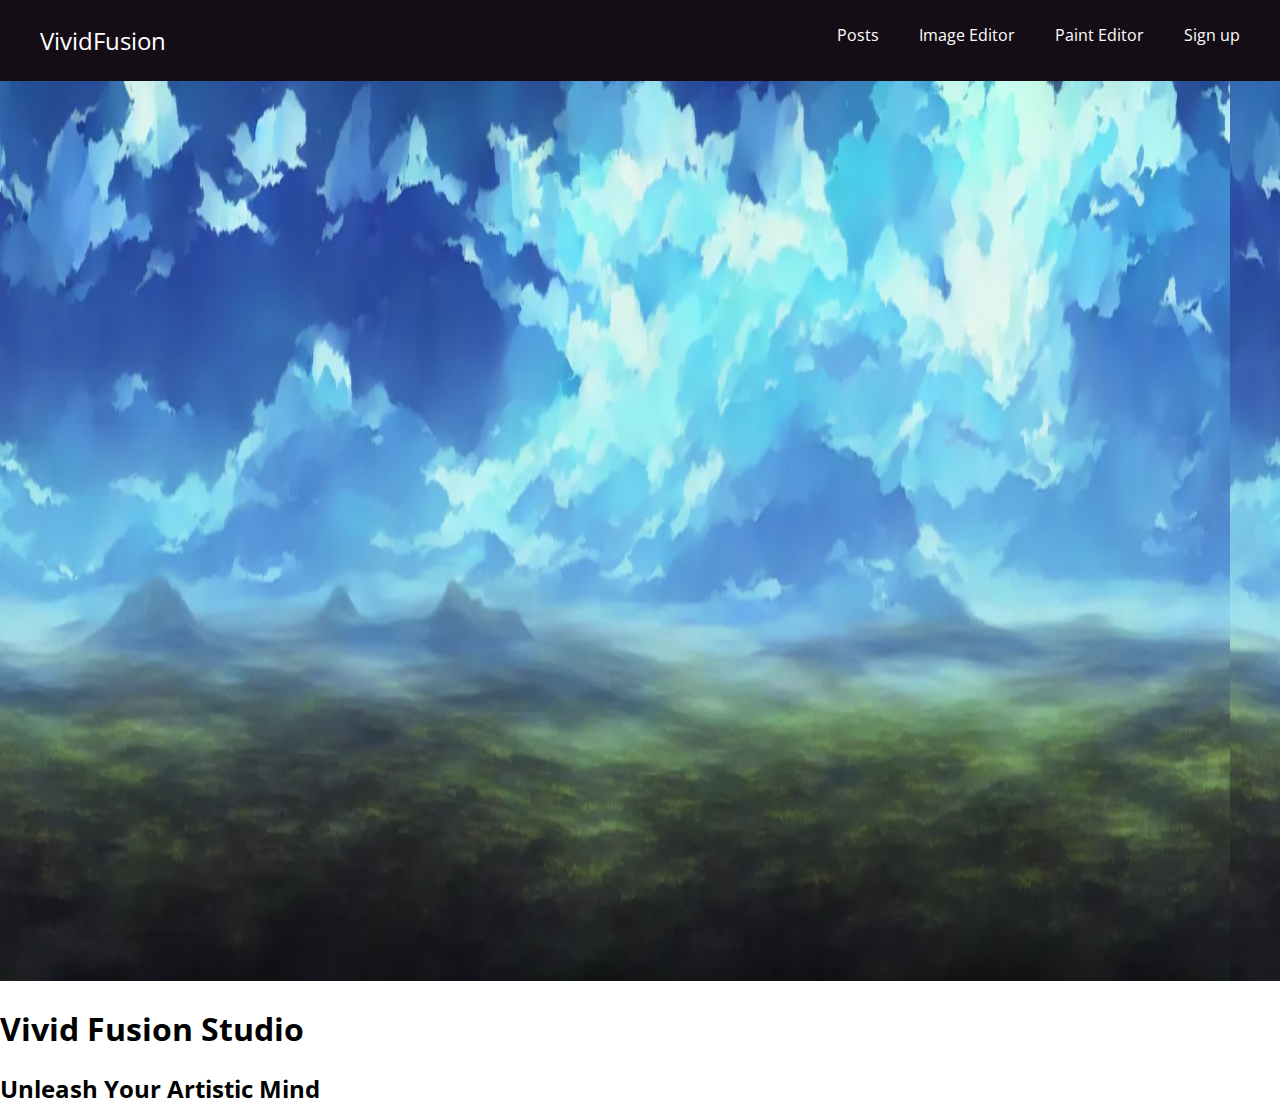
<file: index.html>
<!DOCTYPE html>
<html lang="en">

<head>
    <meta charset="UTF-8">
    <meta name="viewport" content="width=device-width, initial-scale=1.0">
    <meta http-equiv="X-UA-Compatible" content="ie=edge">
    <title>VividFusion</title>
    <link rel="stylesheet" href="style/font.css">
    <link rel="stylesheet" href="style/index.css">
    <link rel="stylesheet" href="style/navbar.css">
</head>

<body>
    <nav class="navbar">
        <div class="navbar-brand">
            <a href="index.html">VividFusion</a>
        </div>
        <div class="navbar-links" id="NavbarLink">
            <a href="board.html">Posts</a>
            <a href="editor.html">Image Editor</a>
            <a href="Painter.html">Paint Editor</a>
            <a href="login.html" id="SignupNavbar">Sign up</a>
        </div>
    </nav>

    <div id="profileMenu">
        <div id="profileMenuRoleBanner" class="creatorRole">Missing</div>
        <img id="profileMenuPFP" src="assets/img/DefaultPFP.png">
        <span id="profileMenuUsername">Debug</span>
        <span id="profileMenuUserID">@default</span>
        <span id="profileMenuName">John Doe</span>
        <div id="profileMenuChangeMenu">
            <span>Change Account Data</span>
            <br>
            <span style="font-size:small">Only completed fields are changed!</span>
            <br>
            <span style="font-size:x-small">Password Required!</span>
            <br>
            <input type="text" placeholder="Change Display Name" id="changeDisplayName">
            <input type="text" placeholder="Change Name" id="changeName">
            <input type="password" placeholder="Enter Old Password" id="changeOldPW">
            <input type="password" placeholder="Enter New Password" id="changeNewPW">
        </div>
        <img id="changePreviewPFP" src="assets/img/DefaultPFP.png">
        <button id="profileMenuLogout" class="profileMenuButton" onclick="logout()">Log Out</button>
        <button id="profileMenuApplyChange" class="profileMenuButton" onclick="applyChanges()">Apply Changes</button>
        <button id="changePFPButton" class="profileMenuButton" onclick="uploadPFPChange()">Change Profile Picture</button>
        <input type="file" id="changeFile" style="display:none">
    </div>


    <div id="canvas-container">
        <canvas id="canvas"></canvas>
        <h1>Vivid Fusion Studio</h1>
        <h2>Unleash Your Artistic Mind</h2>
    </div>
    <script src="src/movingBG.js"></script>
    <script src="src/auth.js"></script>
</body>

</html>
</file>
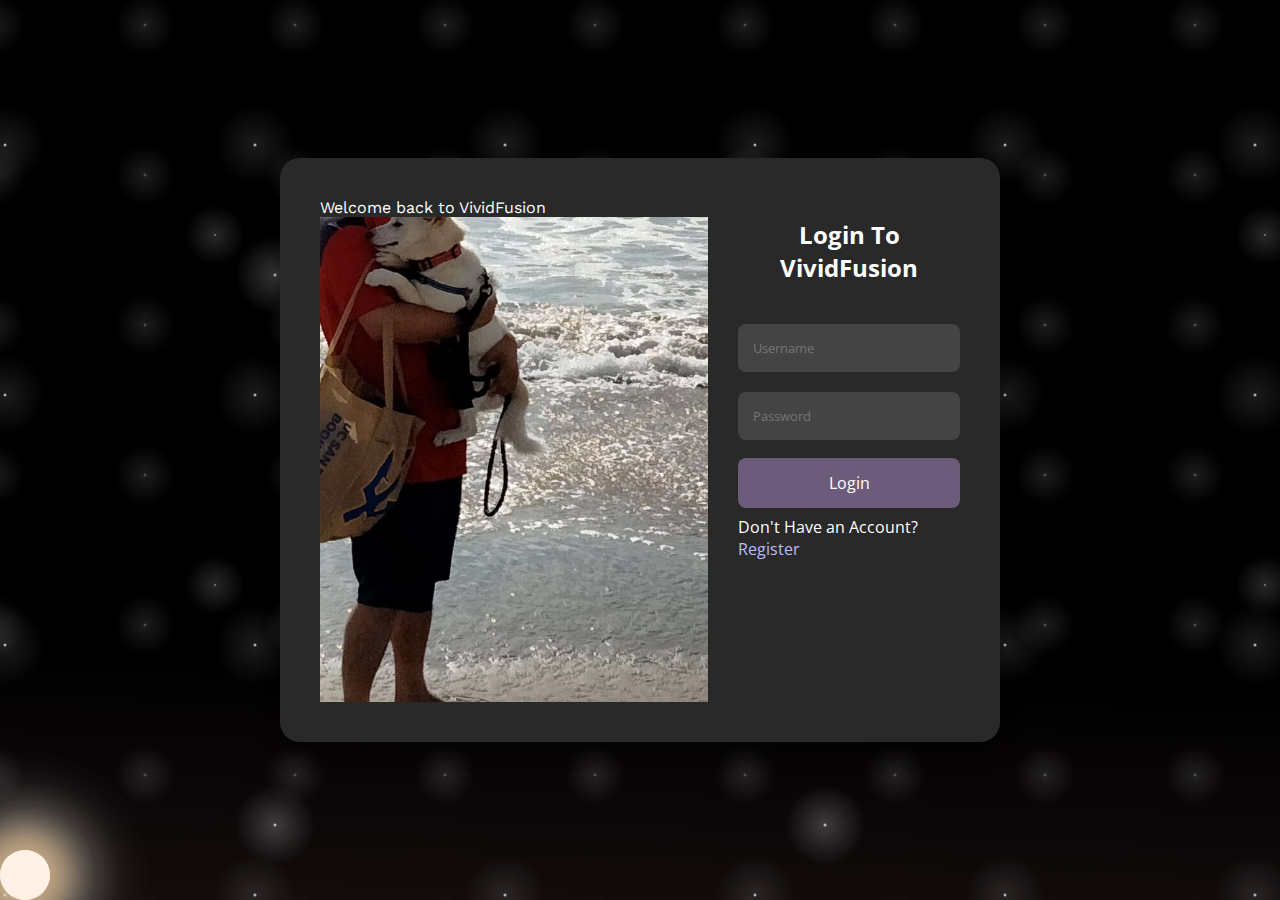
<file: login.html>
<html lang="en">
  <head>
    <meta charset="UTF-8">
    <meta name="viewport" content="width=device-width, initial-scale=1.0">
    <meta http-equiv="X-UA-Compatible" content="ie=edge">
    <title>VividFusion</title>
    <link rel="stylesheet" href="style/font.css">
    <link rel="stylesheet" href="style/login.css">
    <link rel="stylesheet" href="https://fonts.googleapis.com/css2?family=Material+Symbols+Outlined:opsz,wght,FILL,GRAD@24,400,0,0" />
  </head>
  <body class="DayNight">
    <div id="Sun"></div>
    <div id="Stars"></div>
    <div id="Moon"></div>
    <div class="login-container" id="LoginUI">
      <div id="LoginStatement">
        <span id="LoginGreeting">We're glad to see you back.</span>
        <img src="assets/img/LoginStatementBackground.jpg" id="LoginStatementBackground">
      </div>
      <div id="LoginHolder">
        <h2>Login To VividFusion</h2>
      <form method="post" id="loginForm">
        <input type="text" placeholder="Username" name="username" required id="usernameLogin">
        <input type="password" placeholder="Password" name="password" required id="passwordLogin">
        <input type="submit" value="Login">
        <span class="LoginToggle">Don't Have an Account? <span class="LoginToggleButton" onclick="toggleUI()">Register</span></span>
      </form>
      </div>
    </div>

    <div class="login-container" id="SignupUI">
      <div id="SignupStatement">
        <span id="SignupGreeting">We welcome you to VividFusion.</span>
        <img src="assets/img/SignupStatementBackground.jpg" id="SignupStatementBackground">
      </div>
      <div id="SignupHolder">
        <h2>Register For VividFusion</h2>
      <form method="post" id="signupForm">
        <input id="signupUsername" type="text" placeholder="Display Name" name="username" required alt="This is your username, change it at any time">
        <input id="signupName" type="text" placeholder="Name: (ex: Jonathan Liu)" name="name" required alt="Your name">
        <input id="signupID" type="text" placeholder="User ID" name="userID" required alt="This is your user id, use it to login">
        <input id="signupPW" type="password" placeholder="Password" name="password" required>
        <span id="pfpLabel">Your Profile Picture</span>
        <button id="Signup" onclick="uploadPFP()" type="button"><span class="material-symbols-outlined">
          upload_file
          </span></button>
        <input type="file" id="fileUploadLogin" style="display:none" accept=".png,.jpeg,.jpg,.gif">
        <img src="assets/img/DefaultPFP.png" id="LoginPFPPreview">
        <input type="submit" value="Register">
        <span class="LoginToggle">Already Have an Account? <span class="LoginToggleButton" onclick="toggleUI()">Login</span></span>
      </form>
      </div>
    </div>
    <script src="src/login.js"></script>
  </body>
</html>
</file>
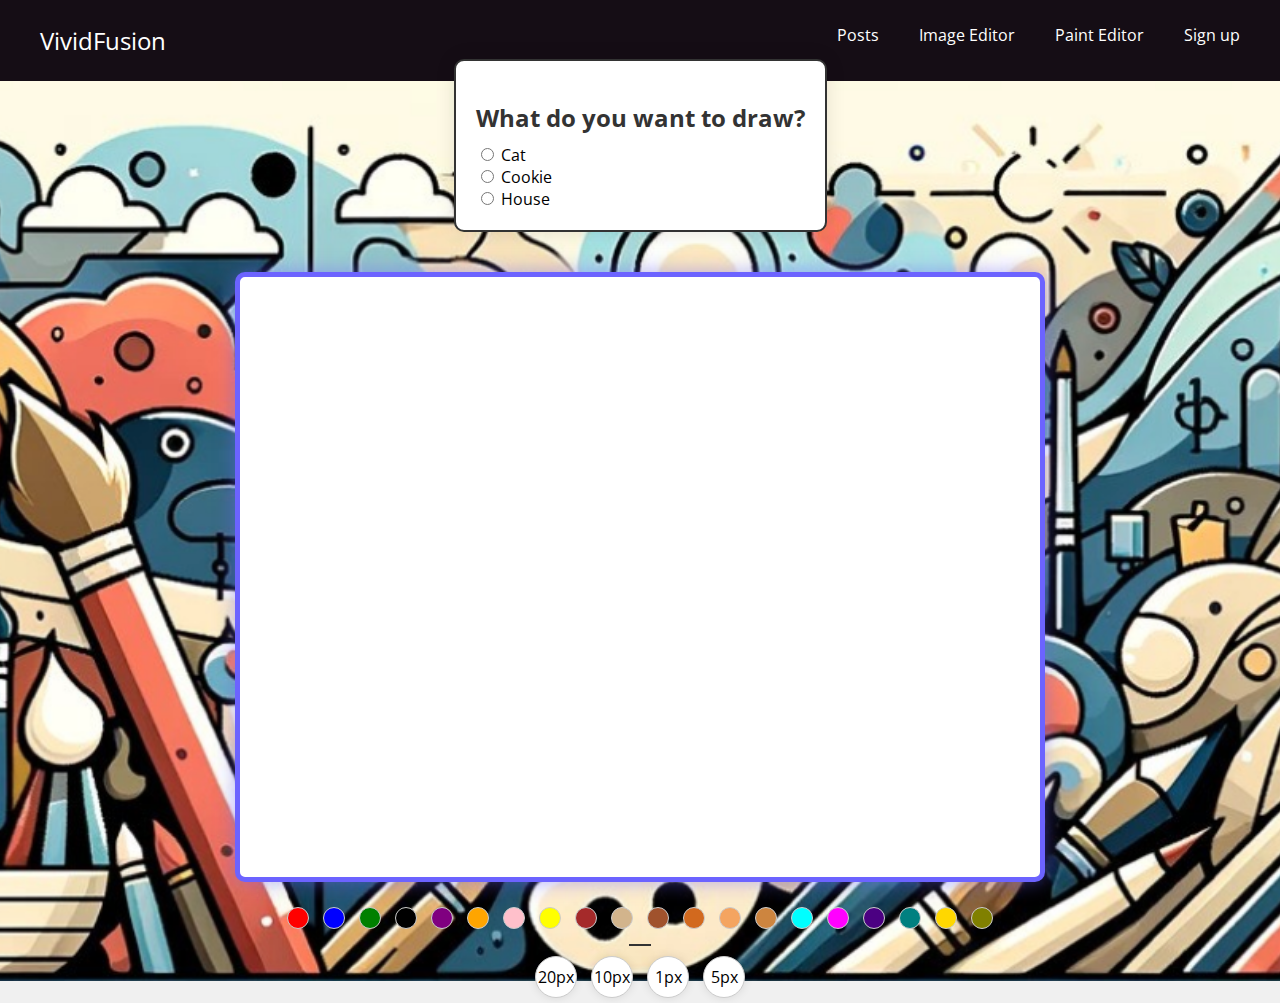
<file: Painter.html>
<!DOCTYPE html>
<html lang="en">
<head>
  <meta charset="UTF-8">
  <meta name="viewport" content="width=device-width, initial-scale=1.0">
  <title>VividFusion</title>
  <!-- Link to external CSS files -->
  <link rel="stylesheet" href="style/font.css">
  <link rel="stylesheet" href="style/index.css">
  <link rel="stylesheet" href="style/navbar.css">
  <link rel="stylesheet" href="style/painter.css">
  <style>
    body {
      background-color: #f0f0f0;
      margin: 0;
      padding: 0;
    }
    
    /* Header styles */
    #MainNavBar {
      background-color: #333;
      color: #fff;
      padding: 10px;
      text-align: center;
    }
    
    #NavBarTitle {
      color: #fff;
      text-decoration: none;
      font-size: 24px;
      font-weight: bold;
    }
    
    /* Drawing container styles */
    #drawingContainer {
      position: relative;
      background-color: white; /* Set the background color to white */
      width: 100%;
      height: 100vh;
      display: flex;
      flex-direction: column;
      align-items: center;
      justify-content: center;
    }
    
    /* Question container styles */
    #questionContainer {
      background-color: #fff;
      border: 2px solid #333;
      border-radius: 10px;
      padding: 20px;
      box-shadow: 0 0 20px rgba(0, 0, 0, 0.1);
      margin-bottom: 20px;
    }
    
    /* Question text styles */
    #question {
      font-size: 24px;
      font-weight: bold;
      color: #333;
      margin-bottom: 10px;
    }
    
    /* Color selectors styles */
    .colorSelector {
      width: 20px;
      height: 20px;
      display: inline-block;
      cursor: pointer;
      margin: 5px;
      border: 1px solid #ccc;
      border-radius: 50%;
    }
    
    /* Eraser styles */
    #eraser {
      width: 20px;
      height: 20px;
      background-color: white;
      border: 1px solid #333;
      cursor: pointer;
      margin: 5px;
    }
    
    /* Line width selectors styles */
    .lineWidthSelector {
      width: 40px;
      height: 40px;
      display: inline-block;
      cursor: pointer;
      margin: 5px;
      border: 1px solid #ccc;
      border-radius: 50%;
      text-align: center;
      line-height: 40px;
      background-color: #fff;
      box-shadow: 0 0 10px rgba(0, 0, 0, 0.1);
    }
    
    /* Canvas styles */
    canvas {
      border: 5px solid #6c63ff;
      margin: 20px;
      border-radius: 10px;
      box-shadow: 0 0 20px rgba(108, 99, 255, 0.5);
    }
  </style>
</head>
<body>
  <nav class="navbar">
    <div class="navbar-brand">
        <a href="index.html">VividFusion</a>
    </div>
    <div class="navbar-links" id="NavbarLink"> 
        <a href="board.html">Posts</a>
        <a href="editor.html">Image Editor</a>
        <a href="Painter.html">Paint Editor</a>
        <a href="login.html" id="SignupNavbar">Sign up</a>
    </div>
  </nav>

  <div id="profileMenu">
    <div id="profileMenuRoleBanner" class="creatorRole">Missing</div>
    <img id="profileMenuPFP" src="assets/img/DefaultPFP.png">
    <span id="profileMenuUsername">Debug</span>
    <span id="profileMenuUserID">@default</span>
    <span id="profileMenuName">John Doe</span>
    <div id="profileMenuChangeMenu">
        <span>Change Account Data</span>
        <br>
        <span style="font-size:small">Only completed fields are changed!</span>
        <br>
        <span style="font-size:x-small">Password Required!</span>
        <br>
        <input type="text" placeholder="Change Display Name" id="changeDisplayName">
        <input type="text" placeholder="Change Name" id="changeName">
        <input type="password" placeholder="Enter Old Password" id="changeOldPW">
        <input type="password" placeholder="Enter New Password" id="changeNewPW">
    </div>
    <img id="changePreviewPFP" src="assets/img/DefaultPFP.png">
    <button id="profileMenuLogout" class="profileMenuButton" onclick="logout()">Log Out</button>
    <button id="profileMenuApplyChange" class="profileMenuButton" onclick="applyChanges()">Apply Changes</button>
    <button id="changePFPButton" class="profileMenuButton" onclick="uploadPFPChange()">Change Profile Picture</button>
    <input type="file" id="changeFile" style="display:none">
</div>
  
  <!-- Drawing container -->
  <div id="drawingContainer">
    <!-- Question container -->
    <div id="questionContainer">
      <!-- Question -->
      <h2 id="question">What do you want to draw?</h2>
      <!-- Drawing options -->
      <input type="radio" id="cat" name="drawingChoice" value="Cat">
      <label for="cat">Cat</label><br>
      <input type="radio" id="cookie" name="drawingChoice" value="Cookie">
      <label for="cookie">Cookie</label><br>
      <input type="radio" id="house" name="drawingChoice" value="House">
      <label for="house">House</label><br>
    </div>
    <!-- Canvas -->
    <canvas id="drawingCanvas" width="800" height="600"></canvas>
    <!-- Color selectors -->
    <div id="colorSelectors">
      <div class="colorSelector" style="background-color: red;"></div>
      <div class="colorSelector" style="background-color: blue;"></div>
      <div class="colorSelector" style="background-color: green;"></div>
      <div class="colorSelector" style="background-color: black;"></div>
      <div class="colorSelector" style="background-color: purple;"></div>
      <div class="colorSelector" style="background-color: orange;"></div>
      <div class="colorSelector" style="background-color: pink;"></div>
      <div class="colorSelector" style="background-color: yellow;"></div>
      <div class="colorSelector" style="background-color: brown;"></div>
      <div class="colorSelector" style="background-color: tan;"></div>
      <div class="colorSelector" style="background-color: sienna;"></div>
      <div class="colorSelector" style="background-color: chocolate;"></div>
      <div class="colorSelector" style="background-color: sandybrown;"></div>
      <div class="colorSelector" style="background-color: peru;"></div>
      <div class="colorSelector" style="background-color: cyan;"></div>
      <div class="colorSelector" style="background-color: magenta;"></div>
      <div class="colorSelector" style="background-color: indigo;"></div>
      <div class="colorSelector" style="background-color: teal;"></div>
      <div class="colorSelector" style="background-color: gold;"></div>
      <div class="colorSelector" style="background-color: olive;"></div>
    </div>
    <!-- Eraser -->
    <div id="eraser"></div>
    
    <!-- Line width selectors -->
    <div id="lineWidthSelectors">
      <div class="lineWidthSelector" id="lineWidth20">20px</div>
      <div class="lineWidthSelector" id="lineWidth10">10px</div>
      <div class="lineWidthSelector" id="lineWidth1">1px</div>
      <div class="lineWidthSelector" id="lineWidth5">5px</div>
    </div>
  </div>
<!-- js -->
  <script src="src/painter.js"> </script>
  <script src="src/auth.js"></script>

  <script>
    // Get the drawing options
    const drawingOptions = document.querySelectorAll('input[name="drawingChoice"]');

    // Function to hide the question text when an answer is clicked
    function hideQuestionText() {
      const questionText = document.getElementById('question');
      questionText.style.display = 'none';
    }

    // Add click event listeners to each drawing option
    drawingOptions.forEach(option => {
      option.addEventListener('click', hideQuestionText);
    });
  </script>
</body>
</html>
</file>
<file: style/font.css>
@import url('https://fonts.googleapis.com/css2?family=Open+Sans&display=swap'); /*font-family: 'Open Sans', sans-serif;*/
@import url('https://fonts.googleapis.com/css2?family=Work+Sans:wght@100&display=swap'); /*font-family: 'Work Sans', sans-serif;*/
</file>
<file: style/index.css>
html,body
{
    height:100%;
    width:100%;
    overflow-x: clip;
    font-family: 'Open Sans', sans-serif;
}

body
{
    margin:0;
}


#MainNavBar
{
    position: fixed;
    top: -50px; /* Initially hide the navbar */
    width: 100%;
    background-color: #36013F; /* Example background color */
    transition: top 0.5s; /* Smooth transition for the 'top' property */
    height:80px;
    background-color: #36013F;
    display: flex;
    align-items: center;
    justify-content: space-between;
    color:white;
}

body:hover #MainNavBar {
    top: 0; /* Show navbar when hovering over the body */
  }
.NavLink
{
    text-decoration: none;
    color:white;
}

.PFP
{
    border-radius: 50%;
    height:80%;
}

#NavProfile
{
    display: flex;
    align-items: center;
    height:100%;
}

#r43
{
    background-color: pink;
    

}
</file>
<file: style/navbar.css>
ody {
    margin: 0;
    font-family: "Montserrat", sans-serif;
}

.navbar {
    background-color: #150d15;
    overflow: hidden;
    padding: 10px 20px;
    box-shadow: 0 2px 5px rgba(0,0,0,0.2);
}

.navbar a {
    float: left;
    display: block;
    color: #ffffff;
    text-align: center;
    padding: 14px 20px;
    text-decoration: none;
    transition: background-color 0.3s;
}

.navbar a:hover {
    background-color: #515151;
}

.navbar-brand {
    float: left;
    font-size: 24px;
    margin-right: 20px;
}

.navbar-links {
    float:right;
}

.navPFP
{
    height:48px;
    aspect-ratio: 1/1;
    border-radius: 50%;
}

#navProfile
{
    display: flex;
    align-items: center;
    float:right;
    color:white;
    transition: all .25s;
    text-shadow: #150d15 2px 2px;
    cursor: pointer;
}

#navProfile:active
{
    filter:brightness(150%);
}

#navProfile:hover
{
background-color: #515151;
}

#profileMenu
{
    padding:10px;
    position:absolute;
    margin-top: 5px;
    right:5px;
    height:450px;
    background-color: rgb(54, 54, 54);
    aspect-ratio: .6/1;
    border-radius: 20px;
    color:white;
    overflow: hidden;
    z-index: 2;
    display: none;
}

#profileMenuPFP
{
    border-radius: 50%;
    height:96px;
    aspect-ratio: 1/1;
    z-index: 1;
    position:relative;
    border:3px solid white;
}

#profileMenuUsername
{
    position:absolute;
    left:40%;
    top:5%;
    font-size: x-large;
    font-weight:600;
    z-index: 1;
    text-shadow: #150d15 2px 2px;
    text-overflow: ellipsis;
}

#profileMenuUserID
{
    position:absolute;
    left:40%;
    top:11%;
    color:gray;
    z-index: 1;
    text-shadow: #150d15 2px 2px;
    text-overflow: ellipsis;
}

#profileMenuName
{
    position:absolute;
    left:40%;
    top:18%;
    color:white;
    z-index: 1;
    text-overflow: ellipsis;
}

#profileMenuRoleBanner
{
    left:0;
    position:absolute;
    top:0;
    width:100%;
    height:25px;
    z-index: 0;
    justify-content: center;
    align-items: center;
    font-weight: bold;
    text-shadow: #150d15 2px 2px;
    display: flex;
}

.creatorRole {
    background: linear-gradient(269deg, #c131db, #b904d9, #9005a9, #c064e9);
    background-size: 800% 800%;

    -webkit-animation: AnimationName 15s ease infinite;
    -moz-animation: AnimationName 15s ease infinite;
    animation: AnimationName 15s ease infinite;
}

.adminRole {
    background: linear-gradient(269deg, #db3131, #d90404, #a90505, #e96464);
    background-size: 800% 800%;

    -webkit-animation: AnimationName 15s ease infinite;
    -moz-animation: AnimationName 15s ease infinite;
    animation: AnimationName 15s ease infinite;
}

#profileMenuLogout
{
    position:absolute;
    left:10%;
    top:25%;
    aspect-ratio: 2/1;
    color:white;
    font-family: "Montserrat", sans-serif;
    height:50px;
    border:none;
}

#profileMenuChangeMenu
{
    position:absolute;
    left:10%;
    top:40%;
    aspect-ratio: 2/1;
    color:white;
    font-family: "Montserrat", sans-serif;
    height:50px;
    border:none;
}

@-webkit-keyframes AnimationName {
    0%{background-position:0% 51%}
    50%{background-position:100% 50%}
    100%{background-position:0% 51%}
}
@-moz-keyframes AnimationName {
    0%{background-position:0% 51%}
    50%{background-position:100% 50%}
    100%{background-position:0% 51%}
}
@keyframes AnimationName {
    0%{background-position:0% 51%}
    50%{background-position:100% 50%}
    100%{background-position:0% 51%}
}
</file>
<file: style/login.css>
html,body
{
  height:100%;
  width:100%;
  background-color: black;
}

body {
    font-family: 'Open Sans', sans-serif;
    background-color: #2c3e50;
    margin: 0;
    padding: 0;
    display: flex;
    justify-content: center;
    align-items: center;
    height: 100%;
    overflow-y: clip;
    overflow-x: clip;
  }

  .login-container {
    background-color: #292929;
    padding: 40px;
    border-radius: 20px;
    box-shadow: 0px 10px 20px 0px rgba(0, 0, 0, 0.3);
    width: 640px;
    animation: fadeInUp 1s ease;
    display: flex;
    gap:30px;
    z-index: 2;
  }

  h2 {
    text-align: center;
    color: #ffffff;
    margin-bottom: 30px;
  }

  #LoginStatement
  {
    font-family: 'Work Sans', sans-serif;
    color:white;
  }

  #SignupStatement
  {
    font-family: 'Work Sans', sans-serif;
    color:white;
  }

  input[type="text"],
  input[type="password"] {
    width: 100%;
    padding: 15px;
    margin: 10px 0;
    border: none;
    border-radius: 8px;
    box-sizing: border-box;
    background-color: #444444;
    color: #ffffff;
    transition: all 0.3s ease;
    font-family: 'Open Sans', sans-serif;
  }

  input[type="text"]:focus,
  input[type="password"]:focus {
    background-color: #555555;
  }

  input[type="submit"] {
    width: 100%;
    background-color: #6C5B7B;
    color: white;
    padding: 14px 20px;
    margin: 8px 0;
    border: none;
    border-radius: 8px;
    cursor: pointer;
    font-size: 16px;
    transition: background-color 0.3s ease;
    font-family: 'Open Sans', sans-serif;
  }

  input[type="submit"]:hover {
    background-color: #c06c84;
  }

  @keyframes fadeInUp {
    from {
      opacity: 0;
      transform: translateY(20px);
    }
    to {
      opacity: 1;
      transform: translateY(0);
    }
  }

  #LoginStatementBackground
  {
    width:100%;
  }

  #SignupStatementBackground
  {
    width:100%;
  }

  #SignupUI
  {
    display: none;
  }

  .LoginToggle
  {
    color:white;
  }

  .LoginToggleButton
  {
    color:#bcbcff;
    cursor: pointer;
  }

  .LoginToggleButton:hover
  {
    color:#7a7adc;
  }

  .DayNight {
    background: linear-gradient(2deg, #000000,#222222, #8e555a, #c36865, #e3b689, #839cba, #4c7fa8, #0f5d8c, #4c7fa8, #839cba, #e3b689, #c36865, #8e555a, #000000, #000000);
    background-size: 2800% 2800%;

    -webkit-animation: DayNight 32s ease infinite;
    -moz-animation: DayNight 32s ease infinite;
    animation: DayNight 32s ease infinite;
}

@-webkit-keyframes DayNight {
    0%{background-position:50% 0%}
    50%{background-position:51% 100%}
    100%{background-position:50% 0%}
}
@-moz-keyframes DayNight {
    0%{background-position:50% 0%}
    50%{background-position:51% 100%}
    100%{background-position:50% 0%}
}
@keyframes DayNight {
    0%{background-position:50% 0%}
    50%{background-position:51% 100%}
    100%{background-position:50% 0%}
}

#Sun
{
  border-radius: 50%;
  width:50px;
  aspect-ratio: 1/1;
  background-color: rgb(247, 202, 165);
  z-index: 1;
  transform-origin: 600px 100%;
  left:0;
  bottom:0;
  position:absolute;
  transform:rotate(0deg);
  animation: Sun infinite 16s;
  box-shadow:
    0 0 30px 15px #f09b2b5e,  /* inner white */
    0 0 50px 30px rgba(234, 217, 176, 0.236), /* middle magenta */
    0 0 70px 45px rgba(249, 251, 251, 0.185); /* outer cyan */
}

@keyframes Sun
{
  0%{transform:rotate(-6deg)}
  80%{transform:rotate(180deg)}
  100%{transform:rotate(270deg)}
}

#Stars
{
  left:0;
  top:0;
  height:100%;
  width:100%;
background-image:
radial-gradient(white, rgba(255,255,255,.2) 2px, transparent 40px),
radial-gradient(white, rgba(255,255,255,.15) 1px, transparent 30px),
radial-gradient(white, rgba(255,255,255,.1) 2px, transparent 40px),
radial-gradient(rgba(255,255,255,.4), rgba(255,255,255,.1) 2px, transparent 30px);
background-size: 550px 550px, 350px 350px, 250px 250px, 150px 150px; 
background-position: 0 0, 40px 60px, 130px 270px, 70px 100px;
position:absolute;
animation:starAtNight infinite 16s ease;
}

#Moon
{
  border-radius: 50%;
  width:50px;
  aspect-ratio: 1/1;
  background-color: rgb(255, 241, 230);
  z-index: 1;
  transform-origin: 600px 100%;
  left:0;
  bottom:0;
  position:absolute;
  transform:rotate(0deg);
  animation: Moon infinite 16s linear;
  box-shadow:
    0 0 30px 15px #e8c99f5e,  /* inner white */
    0 0 50px 30px rgba(244, 236, 219, 0.236), /* middle magenta */
    0 0 70px 45px rgba(255, 255, 255, 0.185); /* outer cyan */
}

@keyframes starAtNight 
{
  0%{filter:opacity(1)}
  10%{filter:opacity(0)}
  50%{filter:opacity(0)}
  100%{filter:opacity(1)}  
}

@keyframes Moon
{
  0%{transform:rotate(174deg)}
  80%{transform:rotate(360deg)}
  100%{transform:rotate(534deg)}
}

#Signup
{
  background-color: #6C5B7B;
  color:white;
  border-radius: 8px;
  border:none;
  transition: background-color .25s;
}

#Signup:hover
{
  background-color: #c06c84;
}

#pfpLabel
{
  color:white;
}

#LoginPFPPreview
{
  border-radius: 50%;
  height:100px;
  aspect-ratio: 1/1;
}

/*0%{transform:rotate(-6deg)}
  80%{transform:rotate(180deg)}
  100%{transform:rotate(270deg)}*/
</file>
<file: style/painter.css>
body {
    background-color: #f0f0f0;
    margin: 0;
    padding: 0;
  }

  /* Header styles */
  #MainNavBar {
    background-color: #333;
    color: #fff;
    padding: 10px;
    text-align: center;
  }

  #NavBarTitle {
    color: #fff;
    text-decoration: none;
    font-size: 24px;
    font-weight: bold;
  }

  /* Drawing container styles */
  #drawingContainer {
    position: relative;
    background-image: url("../assets/img/background.png"); /* Placeholder image URL */
    background-size: cover;
    background-position: center;
    width: 100%;
    height: 100vh;
    display: flex;
    flex-direction: column;
    align-items: center;
    justify-content: center;
  }



  /* Question container styles */
  #questionContainer {
    background-color: #fff;
    border: 2px solid #333;
    border-radius: 10px;
    padding: 20px;
    box-shadow: 0 0 20px rgba(0, 0, 0, 0.1);
    margin-bottom: 20px;
  }

  /* Question text styles */
  #question {
    font-size: 24px;
    font-weight: bold;
    color: #333;
    margin-bottom: 10px;
  }

  /* Color selectors styles */
  .colorSelector {
    width: 20px;
    height: 20px;
    display: inline-block;
    cursor: pointer;
    margin: 5px;
    border: 1px solid #ccc;
    border-radius: 50%;
  }

  /* Eraser styles */
  #eraser {
    width: 20px;
    height: 20px;
    background-color: white;
    border: 1px solid #333;
    cursor: pointer;
    margin: 5px;
  }

  /* Line width selectors styles */
  .lineWidthSelector {
    width: 40px;
    height: 40px;
    display: inline-block;
    cursor: pointer;
    margin: 5px;
    border: 1px solid #ccc;
    border-radius: 50%;
    text-align: center;
    line-height: 40px;
    background-color: #fff;
    box-shadow: 0 0 10px rgba(0, 0, 0, 0.1);
  }

  /* Canvas styles */
  canvas {
    border: 5px solid #6c63ff;
    margin: 100px;
    border-radius: 10px;
    box-shadow: 0 0 20px rgba(108, 99, 255, 0.5);
    background-color: #ffffff;
  }
</file>
